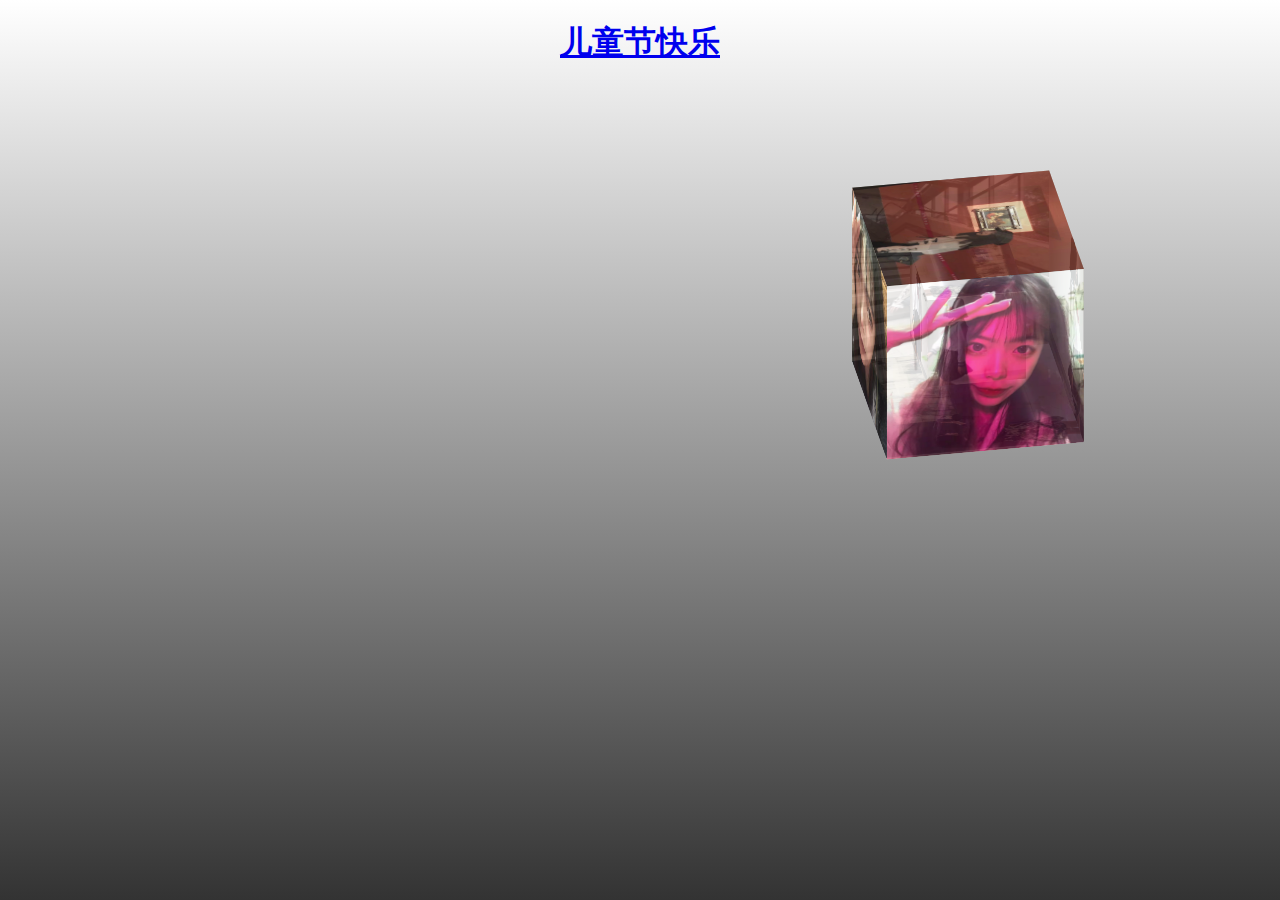
<file: index.html>
﻿<!DOCTYPE html>
<html>
<head>
    <meta charset="utf-8"/>
    <title>儿童节快乐</title>
    <link rel="stylesheet" href="./css/index.css"/>

</head>
<body>
<div style="width:100%;text-align:center">
    <h1 style="color:#ff0000"><a href="show.html">儿童节快乐</a></h1>
</div>

<!--/*外层最大容器*/-->
<div class="wrap">
    <!--	/*包裹所有元素的容器*/-->
    <div class="cube">
        <!--前面图片 -->
        <div class="out_front">
            <img src="./img/1.jpg" class="pic">
        </div>
        <!--后面图片 -->
        <div class="out_back">
            <img src="./img/2.jpg" class="pic">
        </div>
        <!--左图片 -->
        <div class="out_left">
            <img src="./img/3.jpg" class="pic">
        </div>
        <div class="out_right">
            <img src="./img/4.jpg" class="pic">
        </div>
        <div class="out_top">
            <img src="./img/5.jpg" class="pic">
        </div>
        <div class="out_bottom">
            <img src="img/6.jpg" class="pic">
        </div>
        <!--小正方体 -->
        <span class="in_front">
		<img src="./img/7.jpg" class="in_pic"/>
	</span>
        <span class="in_back">
		 <img src="./img/8.jpg" class="in_pic"/>
	</span>
        <span class="in_left">
		<img src="./img/2.jpg" class="in_pic"/>
	</span>
        <span class="in_right">
		<img src="./img/4.jpg" class="in_pic"/>
	</span>
        <span class="in_top">
		<img src="./img/6.jpg" class="in_pic"/>
	</span>
        <span class="in_bottom">
		<img src="./img/8.jpg" class="in_pic"/>
	</span>
    </div>
</div>

</body>
</html>
</file>
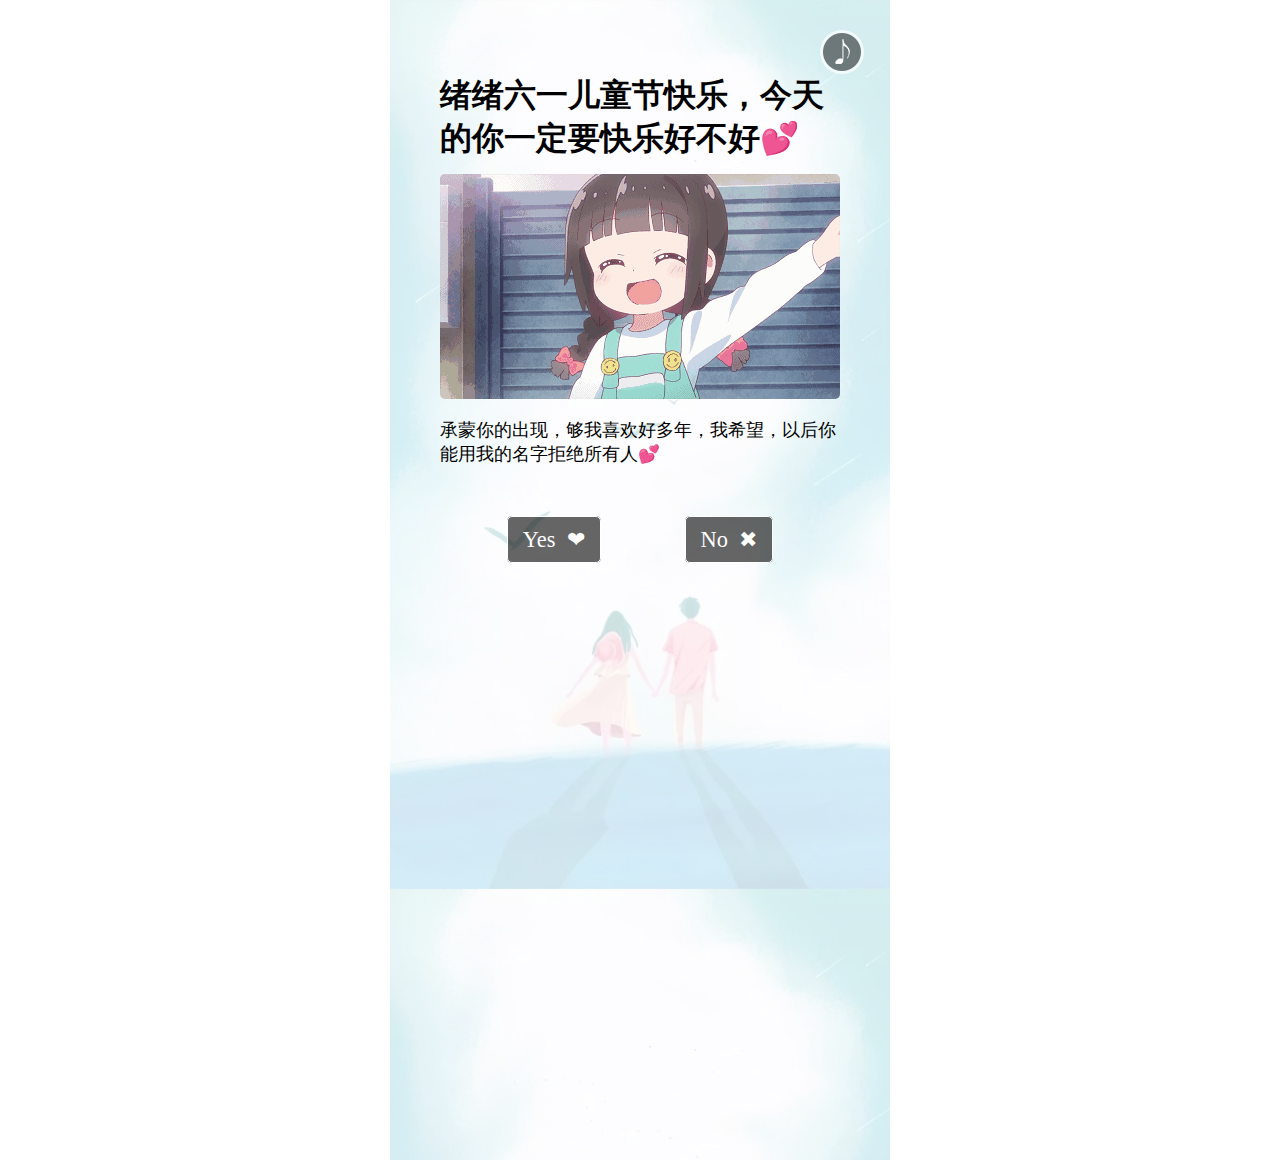
<file: result.html>
﻿<!DOCTYPE html>
<html>
<head>
    <meta charset="utf-8"/>
    <title>绪绪六一儿童节快乐</title>
    <!-- style -->
    <link type="text/css" rel="stylesheet" href="css/theme.css">
    <script src="js/jquery-2.0.3.min.js"></script>
</head>
<body>
<div id="div_container">
    <!-- 最外层div，用于居中兼容PC和移动 -->
    <div id="div_start_bg"></div>
    <div id="div_onlyyou">
        <!-- 用于设置背景 -->
        <div id="div_oy_inner">
            <!-- 用于存放content -->
            <div class="div_oy_text">
                <h1></h1>
                <img class="img_oy_text" src="">
                <p class="p_oy_text"></p>
                <ul id="ul_oy_benefit">
                    <li class="li_oy_benefit"></li>
                    <li class="li_oy_benefit"></li>
                    <li class="li_oy_benefit"></li>
                    <li class="li_oy_benefit"></li>
                    <li class="li_oy_benefit"></li>
                    <li class="li_oy_benefit"></li>
                    <li class="li_oy_benefit"></li>
                    <li class="li_oy_benefit"></li>
                    <li class="li_oy_benefit"></li>
                    <li class="li_oy_benefit"></li>
                    <li class="li_oy_benefit"></li>
                    <li class="li_oy_benefit"></li>
                    <li class="li_oy_benefit"></li>
                    <li class="li_oy_benefit"></li>
                    <li class="li_oy_benefit"></li>
                    <li class="li_oy_benefit"></li>
                    <li class="li_oy_benefit"></li>
                    <li class="li_oy_benefit"></li>
                    <li class="li_oy_benefit"></li>
                    <li class="li_oy_benefit"></li>
                </ul>
            </div>
            <ul id="ul_oy_btn">
                <li onclick="oy_go_next()">Yes&nbsp;&nbsp;❤</li>
                <li onclick="oy_show_benefit()">No&nbsp;&nbsp;✖</li>
            </ul>
            <div id="div_oy_note" onclick="oy_hide_note()">
                <img src="images/emoji_kelian.jpg" alt=""><br>请告诉我Yes！
                <div id="div_oy_note_close">✖</div>
            </div>
            <div id="div_oy_yes">
                <img src="images/emoji_bixin.jpg" alt=""><br>太好了！哈哈~
            </div>
        </div>
    </div>
    <div class="div_pure_words">
        <div class="div_pure_words_bg">
            <div class="div_pure_words_height"></div>
        </div>
        <div class="div_pw_typed">
            <span id="span_pw_typed"></span>
        </div>
    </div>
    <div id="div_btn_container">
        <div id="div_btn_inner">
            <div class="div_music_tips"></div>
            <div class="div_btn" id="div_music" onclick="music_switch()">
                <!-- 音乐按钮部分 -->
                <img id="img_music" src="images/music_note_big.png"
                     style="-webkit-animation:music_play_rotate 1s linear infinite">
                <!-- 您的浏览器不支持播放音乐 -->
                <audio id="audio_music" autoplay="autoplay" loop="loop">
                    <source type="audio/mpeg"/>
                </audio>
            </div>
            <div class="div_record_tips"></div>
            <div class="div_btn" id="div_record" onclick="record_switch()">
                <audio id="audio_record" loop="loop">
                    <source type="audio/mpeg"/>
                </audio>
            </div>
        </div>
    </div>
</div>
<script>
    //判断客户端设备，选择写入meta
    function init_viewport() {
        if (navigator.userAgent.indexOf('Android') != -1) {
            var version = parseFloat(RegExp.$1);
            if (version > 2.3) {
                var width = window.outerWidth == 0 ? window.screen.width : window.outerWidth;
                var phoneScale = parseInt(width) / 500;
                document.write('<meta name="viewport" content="width=500, minimum-scale = ' + phoneScale + ', maximum-scale = ' + phoneScale + ', target-densitydpi=device-dpi">');
            } else {
                document.write('<meta name="viewport" content="width=500, target-densitydpi=device-dpi, user-scalable=0">');
            }
        } else if (navigator.userAgent.indexOf('iPhone') != -1) {
            var phoneScale = parseInt(window.screen.width) / 500;
            document.write('<meta name="viewport" content="width=500, min-height=750, initial-scale=' + phoneScale + ', maximum-scale=' + phoneScale + ', user-scalable=0" /> '); //0.75   0.82
        } else {
            document.write('<meta name="viewport" content="width=500, height=750, initial-scale=0.64" /> '); //0.75  0.82
        }
    }

    init_viewport();

    var theme = 'pure_words';
    console.log('theme ->' + theme);
    var theme_content = {
        "pure_words_content": "🥂 🥂 🍭 🍭 🍬 🍬 \n" +
            "\n" +
            "这个六一儿童节，\n" +
            "祝我家臭宝童心永在，\n" +
            "童趣多多，\n" +
            "童颜不老，\n" +
            "虽然我们不能同年同月同日生，\n" +
            "但是我们一定要童年童月童快乐，\n" +
            "儿童节快乐绪绪  <um style='color: #F44336;'>💕</um>",
        "typed_bool": "typed_y",
        "cursor_char": "cursor_heart",
        "bg_style_pure_words": "bg_opacity",
        "bg_img": "images/3.jpg",
        "simple_page_content": "",
        "video_page_content": ""
    };
    console.log(theme_content);
    var music_json = {
        "music_select": "m_online",
        "m_online_id": "7",
        "m_online_url": "images/1.mp3",
        "m_upload_name": "null",
        "m_upload_url": "null"
    };
    console.log(music_json);
    var record_json = {
        "record_bool": "r_false",
        "r_wechat_time": "null",
        "r_wechat_url": "null",
        "r_wechat_amr": "null"
    };
    console.log(record_json);


    var main_title = '我喜欢你❤️';
    // console.log(main_title);
    if (main_title == '' || main_title == 'null') { //允许标题为空
        document.title = '慢慢喜欢你';
    }

    var window_height = $(window).height();
    console.log('window_height ->' + window_height);
    var pure_words_content = theme_content['pure_words_content'];
    var str_cursorChar;
    var typed_bool;
    var interval_pw_height;
    var height_div_pw = $(".div_pure_words_height").height();

    function init_pure_words() {
        $(".div_pure_words_height").html(pure_words_content + '22222'); //初始化复制内容，撑开文档高度
        // 初始化设置div的bg图片 初始化设置div的bg图片
        if (typeof (theme_content['bg_style_pure_words']) != 'undefined' && theme_content['bg_style_pure_words'] == 'bg_opacity') {
            if (typeof (theme_content['bg_img']) != 'undefined' && theme_content['bg_img'] != '') {
                $(".div_pure_words_bg").css({
                    "background-image": "url(" + theme_content['bg_img'] + ")"
                });
            }
        }
        //以下是打字效果的js
        if (typeof (theme_content['cursor_char']) != 'undefined' && theme_content['cursor_char'] != '') {
            switch (theme_content['cursor_char']) { //设置打字光标的样式
                case 'cursor_heart':
                    str_cursorChar = '<um style="color: #F44336;">❤</um>';
                    break;
                case 'cursor_sub':
                    str_cursorChar = '_';
                    break;
                case 'cursor_music':
                    str_cursorChar = '♫';
                    break;
                case 'cursor_star':
                    str_cursorChar = '★';
                    break;
                case 'cursor_sun':
                    str_cursorChar = '☀';
                    break;
                default:
                    str_cursorChar = '|';
            }
        } else { //处理全新作品，默认显示打字效果
            str_cursorChar = '❤';
        }
        //判断用户有没有选择打字效果
        if (typeof (theme_content['typed_bool']) != 'undefined' && theme_content['typed_bool'] != '') {
            typed_bool = theme_content['typed_bool'] == 'typed_y' ? true : false;
        } else {
            typed_bool = false; //默认显示打字效果
        }
        display_pure_words();
        $(".div_pure_words").fadeIn();
        interval_pw_height = setInterval(function () {
            console.log('div_pure_words_height -> ' + $('.div_pure_words_height').height());
            var least_height_div_pw = $('.div_pure_words_height').height();
            if (least_height_div_pw > height_div_pw) {
                height_div_pw = least_height_div_pw;
            } else {
                clearInterval(interval_pw_height);
                $(".div_pure_words_height").height(least_height_div_pw + 100);
                if ($(".div_pure_words_height").height() < window_height) {
                    $(".div_pure_words_height").height(window_height); //不能小于窗口的高度
                    console.log('let us be high as window');
                }
            }
        }, 100);
    }

    function display_pure_words() {
        if (typed_bool) {
            var typed_pure_words = new Typed('#span_pw_typed', {
                strings: [pure_words_content],
                //输入内容, 支持html标签
                typeSpeed: 120,
                //打字速度
                cursorChar: str_cursorChar,
                //替换光标的样式
                contentType: 'html',
                //值为html时，将打印的文本标签直接解析html标签
                onComplete: function (abc) {
                    // console.log(abc);
                    console.log('finished typing words');
                    // console.log($('#span_pw_typed').height()-$(".div_pure_words_height").height());
                },
            });
        } else {
            //如果不需要打字效果就直接显示
            $("#span_pw_typed").html(pure_words_content).fadeIn();
        }
        init_attachment();
    }

    var start_content = {
        chase_title: "绪绪六一儿童节快乐，今天的你一定要快乐好不好<um style='color: #f44336;'>💕</um>",
        chase_text: "承蒙你的出现，够我喜欢好多年，我希望，以后你能用我的名字拒绝所有人<um style='color: #F44336;'>💕</um>",
        chase_benefit: ['我会把全部工资都给你', '每天做好吃的给你', '你睡不着时给你讲故事', '给你自由去做喜欢的事情', "你是我拔掉氧气罐都想吻的人", "你是我跑完8000米还想拥抱的人", "你是我自罚三杯都不肯开口的秘密", "你是我赴汤蹈火都不肯放下的执着", "你是我电量只剩1%也想回信息的人", "你是我穷极一生不想醒来的梦"],
        bg_style: "bg_custom",
        bg_img: "images/2.jpg",
        img_bool: "img_true",
        img_src: "images/1.gif"
    }; //可能为null
    console.log(start_content);
    var start_id;
    $(function () {
        //此事件为触发互动创意
        start_id = 'onlyyou'; //可能为null
        init_start(start_id);
    });

    function init_start(start_id) {
        console.log('init_start ->' + start_id);
        switch (start_id) {
            case 'loveformat':
                $('.div_loveformat').show();
                init_loveformat();
                break;
            case 'hearttree':
                $('#div_hearttree').show();
                init_hearttree();
                break;
            case 'courage':
                $('#div_courage').show();
                init_courage();
                break;
            case 'birthdaycake':
                $('#div_dbcake').show();
                init_birthdaycake();
                break;
            case 'intersect':
                $('#div_intersect').show();
                init_intersect();
                break;
            case 'onlyyou':
                $('#div_onlyyou').show();
                init_onlyyou();
                break;
            default:
                init_theme();
        }
    }

    //开始动画主体部分
    function init_theme() {
        console.log('init_theme');
        $('#div_start_bg').fadeOut();
        init_pure_words();
    }

    var attachment = 'null'; //可能为null
    var attached_content = {
        "bool_save": false
    }; //可能为null
    console.log(attached_content);

    function init_attachment() { //开始attachment
        console.log('init_attachment ->' + attachment);
        switch (attachment) {
            case 'timer':
                init_at_timer();
                break;
            default:
                return;
        }
    }
</script>
<!-- JQuery -->
<script src="js/typed.min.js"></script>
<script src="js/start_onlyyou.js"></script>
<script src="js/jweixin-1.2.0.js"></script>
<script src='js/theme_common.js'></script>
</body>
</html>
</file>
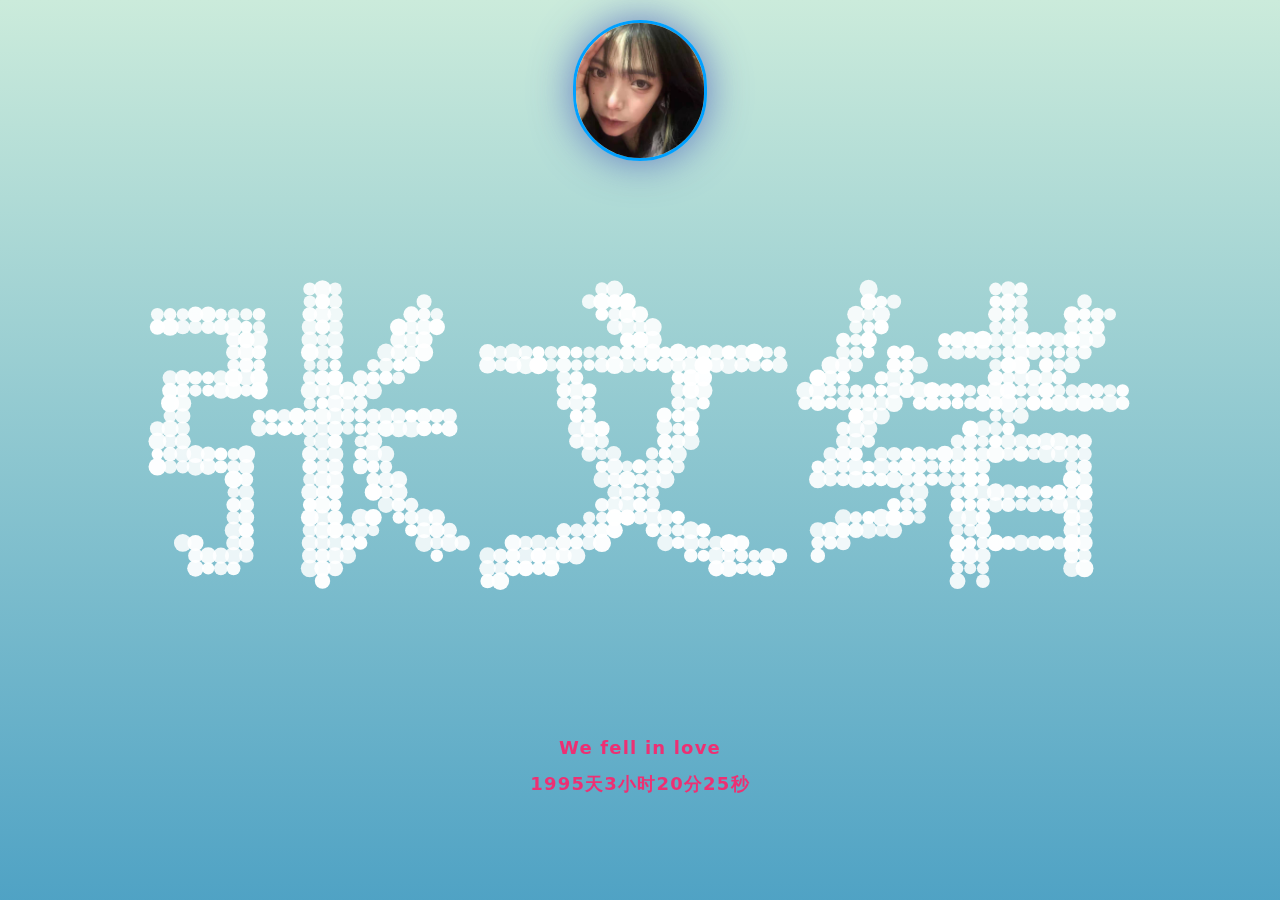
<file: show.html>
<!DOCTYPE html>
<html>
<head>
    <meta http-equiv="Content-Type" content="text/html; charset=UTF-8">
    <title>Nice to Meet You ❤️</title>
    <meta name="viewport" content="width=device-width, initial-scale=1.0">
    <meta name="viewport" content="width=device-width, initial-scale=1.0, maximum-scale=1.0, user-scalable=0">
    <style>
        html {
            height: 100%;
        }

        body {
            font-family: "Helvetica Neue", "Luxi Sans", "DejaVu Sans", Tahoma, "Hiragino Sans GB", "Microsoft Yahei", sans-serif;
            background: #79a8ae;
            color: #CFEBE4;
            font-size: 18px;
            line-height: 2;
            letter-spacing: 1.2px;
            margin: 0;
        }

        a {
            color: #ebf7f4;
        }

        .body--ready {
            background: -webkit-linear-gradient(top, rgb(203, 235, 219) 0%, rgb(55, 148, 192) 120%);
            background: -moz-linear-gradient(top, rgb(203, 235, 219) 0%, rgb(55, 148, 192) 120%);
            background: -o-linear-gradient(top, rgb(203, 235, 219) 0%, rgb(55, 148, 192) 120%);
            background: -ms-linear-gradient(top, rgb(203, 235, 219) 0%, rgb(55, 148, 192) 120%);
            background: linear-gradient(top, rgb(203, 235, 219) 0%, rgb(55, 148, 192) 120%);
        }

        .text {
            position: fixed;
            bottom: 100px;
            text-align: center;
            width: 100%;
        }

        .canvas {
            margin: 0 auto;
            display: block;
        }

        img#logo {
            width: 128px;
            background-size: cover;
            border-radius: 200px;
            box-shadow: 0px 0px 40px rgba(63, 81, 181, 0.72);
            border: 3px solid #00a0ff;
            opacity: 1;
            margin: 0 auto;
            margin-top: 20px;
            margin-bottom: 20px;
            transition: all 1.0s;
        }

        #logo:hover {
            box-shadow: 0 0 10px #fff;
            -webkit-box-shadow: 0 0 19px #fff;
            transform: rotate(360deg);
            -ms-transform: rotate(360deg); /* IE 9 */
            -moz-transform: rotate(360deg); /* Firefox */
            -webkit-transform: rotate(360deg); /* Safari 和 Chrome */
            -o-transform: rotate(360deg); /* Opera */
            filter: progid:DXImageTransform.Microsoft.BasicImage(rotation=3);
        }

        .cs {
            width: 100%;
            height: 100%;
            margin: 0 auto;
            position: absolute;
            text-align: center;
        }

        .text {
            position: fixed;
            bottom: 80px;
            text-align: center;
            width: 100%;
            font-weight: bold;
        }


        .text-right {
            position: fixed;
            bottom: 50px;
            text-align: right;
            width: 100%;
            font-weight: bold;
        }
    </style>

</head>

<body>
<div class="cs">
    <img src="images/lover.jpg" id="logo">
</div>
<canvas class="canvas" width="1820" height="905"></canvas>
<p class="text" style="color: #ed3073;">
    We fell in love
    <br/>
    <span id="span_dt_dt"></span>
</p>
<script language="javascript">
    function show_date_time() {
        window.setTimeout("show_date_time()", 1000);
        BirthDay = new Date("2/5/2021 00:00:00");//这个日期是可以修改的
        today = new Date();
        timeold = (today.getTime() - BirthDay.getTime());
        sectimeold = timeold / 1000
        secondsold = Math.floor(sectimeold);
        msPerDay = 24 * 60 * 60 * 1000
        e_daysold = timeold / msPerDay
        daysold = Math.floor(e_daysold);
        e_hrsold = (e_daysold - daysold) * 24;
        hrsold = Math.floor(e_hrsold);
        e_minsold = (e_hrsold - hrsold) * 60;
        minsold = Math.floor((e_hrsold - hrsold) * 60);
        seconds = Math.floor((e_minsold - minsold) * 60);
        span_dt_dt.innerHTML = daysold + "天" + hrsold + "小时" + minsold + "分" + seconds + "秒";
    }

    show_date_time();
</script>
<script>
    var S = {
        init: function () {
            S.Drawing.init('.canvas');
            document.body.classList.add('body--ready');
            //想说的话
            S.UI.simulate("张文绪|I'm|Nice|to|Meet|You|#countdown 3|#time");
            S.Drawing.loop(function () {
                S.Shape.render();
            });
        }
    };


    S.Drawing = (function () {
        var canvas,
            context,
            renderFn,
            requestFrame = window.requestAnimationFrame ||
                window.webkitRequestAnimationFrame ||
                window.mozRequestAnimationFrame ||
                window.oRequestAnimationFrame ||
                window.msRequestAnimationFrame ||
                function (callback) {
                    window.setTimeout(callback, 1000 / 60);
                };

        return {
            init: function (el) {
                canvas = document.querySelector(el);
                context = canvas.getContext('2d');
                this.adjustCanvas();

                window.addEventListener('resize', function (e) {
                    S.Drawing.adjustCanvas();
                });
            },
            loop: function (fn) {
                renderFn = !renderFn ? fn : renderFn;
                this.clearFrame();
                renderFn();
                requestFrame.call(window, this.loop.bind(this));
            },
            adjustCanvas: function () {
                canvas.width = window.innerWidth - 100;
                canvas.height = window.innerHeight - 30;
            },
            clearFrame: function () {
                context.clearRect(0, 0, canvas.width, canvas.height);
            },
            getArea: function () {
                return {w: canvas.width, h: canvas.height};
            },
            drawCircle: function (p, c) {
                context.fillStyle = c.render();
                context.beginPath();
                context.arc(p.x, p.y, p.z, 0, 2 * Math.PI, true);
                context.closePath();
                context.fill();
            }
        };
    }());


    S.UI = (function () {
        var interval,
            currentAction,
            time,
            maxShapeSize = 30,
            sequence = [],
            cmd = '#';

        function formatTime(date) {
            var h = date.getHours(),
                m = date.getMinutes(),
                m = m < 10 ? '0' + m : m;
            return h + ':' + m;
        }

        function getValue(value) {
            return value && value.split(' ')[1];
        }

        function getAction(value) {
            value = value && value.split(' ')[0];
            return value && value[0] === cmd && value.substring(1);
        }

        function timedAction(fn, delay, max, reverse) {
            clearInterval(interval);
            currentAction = reverse ? max : 1;
            fn(currentAction);

            if (!max || (!reverse && currentAction < max) || (reverse && currentAction > 0)) {
                interval = setInterval(function () {
                    currentAction = reverse ? currentAction - 1 : currentAction + 1;
                    fn(currentAction);

                    if ((!reverse && max && currentAction === max) || (reverse && currentAction === 0)) {
                        clearInterval(interval);
                    }
                }, delay);
            }
        }

        function performAction(value) {
            var action,
                value,
                current;

            sequence = typeof (value) === 'object' ? value : sequence.concat(value.split('|'));

            timedAction(function (index) {
                current = sequence.shift();
                action = getAction(current);
                value = getValue(current);

                switch (action) {
                    case 'countdown':
                        value = parseInt(value) || 10;
                        value = value > 0 ? value : 10;

                        timedAction(function (index) {
                            if (index === 0) {
                                if (sequence.length === 0) {
                                    S.Shape.switchShape(S.ShapeBuilder.letter(''));
                                } else {
                                    window.open('result.html', '_self');
                                    performAction(sequence);
                                }
                            } else {
                                S.Shape.switchShape(S.ShapeBuilder.letter(index), true);
                            }
                        }, 1000, value, true);
                        break;

                    case 'rectangle':
                        value = value && value.split('x');
                        value = (value && value.length === 2) ? value : [maxShapeSize, maxShapeSize / 2];

                        S.Shape.switchShape(S.ShapeBuilder.rectangle(Math.min(maxShapeSize, parseInt(value[0])), Math.min(maxShapeSize, parseInt(value[1]))));
                        break;

                    case 'circle':
                        value = parseInt(value) || maxShapeSize;
                        value = Math.min(value, maxShapeSize);
                        S.Shape.switchShape(S.ShapeBuilder.circle(value));
                        break;

                    case 'time':
                        var t = formatTime(new Date());

                        if (sequence.length > 0) {
                            S.Shape.switchShape(S.ShapeBuilder.letter(t));
                        } else {
                            timedAction(function () {
                                t = formatTime(new Date());
                                if (t !== time) {
                                    time = t;
                                    S.Shape.switchShape(S.ShapeBuilder.letter(time));
                                }
                            }, 1000);
                        }
                        break;

                    default:
                        S.Shape.switchShape(S.ShapeBuilder.letter(current[0] === cmd ? 'HacPai' : current));
                }
            }, 2000, sequence.length);
        }

        return {
            simulate: function (action) {
                performAction(action);
            }
        };
    }());


    S.Point = function (args) {
        this.x = args.x;
        this.y = args.y;
        this.z = args.z;
        this.a = args.a;
        this.h = args.h;
    };


    S.Color = function (r, g, b, a) {
        this.r = r;
        this.g = g;
        this.b = b;
        this.a = a;
    };

    S.Color.prototype = {
        render: function () {
            return 'rgba(' + this.r + ',' + +this.g + ',' + this.b + ',' + this.a + ')';
        }
    };


    S.Dot = function (x, y) {
        this.p = new S.Point({
            x: x,
            y: y,
            z: 5,
            a: 1,
            h: 0
        });

        this.e = 0.07;
        this.s = true;

        this.c = new S.Color(255, 255, 255, this.p.a);

        this.t = this.clone();
        this.q = [];
    };

    S.Dot.prototype = {
        clone: function () {
            return new S.Point({
                x: this.x,
                y: this.y,
                z: this.z,
                a: this.a,
                h: this.h
            });
        },
        _draw: function () {
            this.c.a = this.p.a;
            S.Drawing.drawCircle(this.p, this.c);
        },
        _moveTowards: function (n) {
            var details = this.distanceTo(n, true),
                dx = details[0],
                dy = details[1],
                d = details[2],
                e = this.e * d;

            if (this.p.h === -1) {
                this.p.x = n.x;
                this.p.y = n.y;
                return true;
            }

            if (d > 1) {
                this.p.x -= ((dx / d) * e);
                this.p.y -= ((dy / d) * e);
            } else {
                if (this.p.h > 0) {
                    this.p.h--;
                } else {
                    return true;
                }
            }

            return false;
        },
        _update: function () {
            if (this._moveTowards(this.t)) {
                var p = this.q.shift();

                if (p) {
                    this.t.x = p.x || this.p.x;
                    this.t.y = p.y || this.p.y;
                    this.t.z = p.z || this.p.z;
                    this.t.a = p.a || this.p.a;
                    this.p.h = p.h || 0;
                } else {
                    if (this.s) {
                        this.p.x -= Math.sin(Math.random() * 3.142);
                        this.p.y -= Math.sin(Math.random() * 3.142);
                    } else {
                        this.move(new S.Point({
                            x: this.p.x + (Math.random() * 50) - 25,
                            y: this.p.y + (Math.random() * 50) - 25
                        }));
                    }
                }
            }

            d = this.p.a - this.t.a;
            this.p.a = Math.max(0.1, this.p.a - (d * 0.05));
            d = this.p.z - this.t.z;
            this.p.z = Math.max(1, this.p.z - (d * 0.05));
        },
        distanceTo: function (n, details) {
            var dx = this.p.x - n.x,
                dy = this.p.y - n.y,
                d = Math.sqrt(dx * dx + dy * dy);

            return details ? [dx, dy, d] : d;
        },
        move: function (p, avoidStatic) {
            if (!avoidStatic || (avoidStatic && this.distanceTo(p) > 1)) {
                this.q.push(p);
            }
        },
        render: function () {
            this._update();
            this._draw();
        }
    };


    S.ShapeBuilder = (function () {
        var gap = 13,
            shapeCanvas = document.createElement('canvas'),
            shapeContext = shapeCanvas.getContext('2d'),
            fontSize = 500,
            fontFamily = 'Avenir, Helvetica Neue, Helvetica, Arial, sans-serif';

        function fit() {
            shapeCanvas.width = Math.floor(window.innerWidth / gap) * gap;
            shapeCanvas.height = Math.floor(window.innerHeight / gap) * gap;
            shapeContext.fillStyle = 'red';
            shapeContext.textBaseline = 'middle';
            shapeContext.textAlign = 'center';
        }

        function processCanvas() {
            var pixels = shapeContext.getImageData(0, 0, shapeCanvas.width, shapeCanvas.height).data;
            dots = [],
                pixels,
                x = 0,
                y = 0,
                fx = shapeCanvas.width,
                fy = shapeCanvas.height,
                w = 0,
                h = 0;

            for (var p = 0; p < pixels.length; p += (4 * gap)) {
                if (pixels[p + 3] > 0) {
                    dots.push(new S.Point({
                        x: x,
                        y: y
                    }));

                    w = x > w ? x : w;
                    h = y > h ? y : h;
                    fx = x < fx ? x : fx;
                    fy = y < fy ? y : fy;
                }

                x += gap;

                if (x >= shapeCanvas.width) {
                    x = 0;
                    y += gap;
                    p += gap * 4 * shapeCanvas.width;
                }
            }

            return {dots: dots, w: w + fx, h: h + fy};
        }

        function setFontSize(s) {
            shapeContext.font = 'bold ' + s + 'px ' + fontFamily;
        }

        function isNumber(n) {
            return !isNaN(parseFloat(n)) && isFinite(n);
        }

        function init() {
            fit();
            window.addEventListener('resize', fit);
        }

        // Init
        init();

        return {
            imageFile: function (url, callback) {
                var image = new Image(),
                    a = S.Drawing.getArea();

                image.onload = function () {
                    shapeContext.clearRect(0, 0, shapeCanvas.width, shapeCanvas.height);
                    shapeContext.drawImage(this, 0, 0, a.h * 0.6, a.h * 0.6);
                    callback(processCanvas());
                };

                image.onerror = function () {
                    callback(S.ShapeBuilder.letter('What?'));
                };

                image.src = url;
            },
            circle: function (d) {
                var r = Math.max(0, d) / 2;
                shapeContext.clearRect(0, 0, shapeCanvas.width, shapeCanvas.height);
                shapeContext.beginPath();
                shapeContext.arc(r * gap, r * gap, r * gap, 0, 2 * Math.PI, false);
                shapeContext.fill();
                shapeContext.closePath();

                return processCanvas();
            },
            letter: function (l) {
                var s = 0;

                setFontSize(fontSize);
                s = Math.min(fontSize,
                    (shapeCanvas.width / shapeContext.measureText(l).width) * 0.8 * fontSize,
                    (shapeCanvas.height / fontSize) * (isNumber(l) ? 1 : 0.45) * fontSize);
                setFontSize(s);

                shapeContext.clearRect(0, 0, shapeCanvas.width, shapeCanvas.height);
                shapeContext.fillText(l, shapeCanvas.width / 2, shapeCanvas.height / 2);

                return processCanvas();
            },
            rectangle: function (w, h) {
                var dots = [],
                    width = gap * w,
                    height = gap * h;

                for (var y = 0; y < height; y += gap) {
                    for (var x = 0; x < width; x += gap) {
                        dots.push(new S.Point({
                            x: x,
                            y: y
                        }));
                    }
                }

                return {dots: dots, w: width, h: height};
            }
        };
    }());


    S.Shape = (function () {
        var dots = [],
            width = 0,
            height = 0,
            cx = 0,
            cy = 0;

        function compensate() {
            var a = S.Drawing.getArea();

            cx = a.w / 2 - width / 2;
            cy = a.h / 2 - height / 2;
        }

        return {
            shuffleIdle: function () {
                var a = S.Drawing.getArea();

                for (var d = 0; d < dots.length; d++) {
                    if (!dots[d].s) {
                        dots[d].move({
                            x: Math.random() * a.w,
                            y: Math.random() * a.h
                        });
                    }
                }
            },
            switchShape: function (n, fast) {
                var size,
                    a = S.Drawing.getArea();

                width = n.w;
                height = n.h;

                compensate();

                if (n.dots.length > dots.length) {
                    size = n.dots.length - dots.length;
                    for (var d = 1; d <= size; d++) {
                        dots.push(new S.Dot(a.w / 2, a.h / 2));
                    }
                }

                var d = 0,
                    i = 0;

                while (n.dots.length > 0) {
                    i = Math.floor(Math.random() * n.dots.length);
                    dots[d].e = fast ? 0.25 : (dots[d].s ? 0.14 : 0.11);

                    if (dots[d].s) {
                        dots[d].move(new S.Point({
                            z: Math.random() * 20 + 10,
                            a: Math.random(),
                            h: 18
                        }));
                    } else {
                        dots[d].move(new S.Point({
                            z: Math.random() * 5 + 5,
                            h: fast ? 18 : 30
                        }));
                    }

                    dots[d].s = true;
                    dots[d].move(new S.Point({
                        x: n.dots[i].x + cx,
                        y: n.dots[i].y + cy,
                        a: 1,
                        z: 5,
                        h: 0
                    }));

                    n.dots = n.dots.slice(0, i).concat(n.dots.slice(i + 1));
                    d++;
                }

                for (var i = d; i < dots.length; i++) {
                    if (dots[i].s) {
                        dots[i].move(new S.Point({
                            z: Math.random() * 20 + 10,
                            a: Math.random(),
                            h: 20
                        }));

                        dots[i].s = false;
                        dots[i].e = 0.04;
                        dots[i].move(new S.Point({
                            x: Math.random() * a.w,
                            y: Math.random() * a.h,
                            a: 0.3, //.4
                            z: Math.random() * 4,
                            h: 0
                        }));
                    }
                }
            },
            render: function () {
                for (var d = 0; d < dots.length; d++) {
                    dots[d].render();
                }
            }
        };
    }());
    S.init();
</script>
</body>
</html>
</file>
<file: css/index.css>
html {
    background: linear-gradient(#fff, #333);
    height: 100%;
}


/*最外层容器样式*/
.wrap {
    width: 1200px;
    height: 200px;
    /*改变左右上下,图片方块移动*/
    margin: 150px 360px;
    position: relative;

}

/*包裹所有容器样式*/
.cube {
    width: 200px;
    height: 200px;
    margin: 0 auto;
    transform-style: preserve-3d;
    transform: rotateX(-30deg) rotateY(-80deg);
    -webkit-animation: rotate 20s infinite;
    /*匀速*/
    animation-timing-function: linear;
}

@-webkit-keyframes rotate {
    from {
        transform: rotateX(0deg) rotateY(0deg);
    }
    to {
        transform: rotateX(360deg) rotateY(360deg);
    }
}

.cube div {
    position: absolute;
    width: 200px;
    height: 200px;
    opacity: 0.8;
    transition: all .4s;
}

/*定义所有图片样式*/
.pic {
    width: 200px;
    height: 200px;
}

.cube .out_front {
    transform: rotateY(0deg) translateZ(100px);
}

.cube .out_back {
    transform: translateZ(-100px) rotateY(180deg);
}

.cube .out_left {
    transform: rotateY(90deg) translateZ(100px);
}

.cube .out_right {
    transform: rotateY(-90deg) translateZ(100px);
}

.cube .out_top {
    transform: rotateX(90deg) translateZ(100px);
}

.cube .out_bottom {
    transform: rotateX(-90deg) translateZ(100px);
}

/*定义小正方体样式*/
.cube span {
    display: bloack;
    width: 100px;
    height: 100px;
    position: absolute;
    top: 50px;
    left: 50px;
}

.cube .in_pic {
    width: 100px;
    height: 100px;
}

.cube .in_front {
    transform: rotateY(0deg) translateZ(50px);
}

.cube .in_back {
    transform: translateZ(-50px) rotateY(180deg);
}

.cube .in_left {
    transform: rotateY(90deg) translateZ(50px);
}

.cube .in_right {
    transform: rotateY(-90deg) translateZ(50px);
}

.cube .in_top {
    transform: rotateX(90deg) translateZ(50px);
}

.cube .in_bottom {
    transform: rotateX(-90deg) translateZ(50px);
}

/*鼠标移入后样式*/
.cube:hover .out_front {
    transform: rotateY(0deg) translateZ(200px);
}

.cube:hover .out_back {
    transform: translateZ(-200px) rotateY(180deg);
}

.cube:hover .out_left {
    transform: rotateY(90deg) translateZ(200px);
}

.cube:hover .out_right {
    transform: rotateY(-90deg) translateZ(200px);
}

.cube:hover .out_top {
    transform: rotateX(90deg) translateZ(200px);
}

.cube:hover .out_bottom {
    transform: rotateX(-90deg) translateZ(200px);
}
</file>
<file: css/theme.css>
﻿*{-webkit-box-sizing:border-box;margin:0;padding:0;}
body{background-color:#fff;}
a{color:#fff;text-decoration:none;}
#div_container{position:relative;margin:0 auto;width:500px;font-size:1em;}
.div_pure_words{position:relative;display:none;}
.div_pure_words_bg{width:500px;min-height:500px;background-size:100%;background-repeat:repeat;background-attachment:fixed;}
.div_pure_words_height{visibility:hidden;padding:30px;color:#fff;text-align:justify;white-space:pre-wrap;font-size:1.1em;font-family:"Microsoft YaHei",Arial;}
.div_pw_typed{position:absolute;top:0;right:0;bottom:0;left:0;padding:30px;width:500px;background:rgba(255,255,255,.8);text-align:justify;}
#span_pw_typed{width:100%;white-space:pre-wrap;font-size:1.1em;font-family:"Microsoft YaHei",Arial;}
#div_start_bg{position:absolute;top:0;left:0;z-index:44;width:100%;height:100%;background-color:#fff;}

#div_btn_inner{padding-left:430px;width:500px;color:#fff;text-shadow:1px 1px 1px #000;}
.div_btn{position:fixed;z-index:999;width:42px;height:42px;border:2px solid #fff;border-radius:50%;text-align:center;font-size:1em;line-height:40px;cursor:pointer;}
#div_music{top:30px;border:none;}
#div_record{top:100px;background-color:rgba(0,0,0,.5);}
#div_support{top:170px;background-color:rgba(0,0,0,.3);}
.div_music_tips{position:fixed;top:70px;z-index:999;}
.div_record_tips{position:fixed;top:140px;z-index:999;}
.div_btn_big{position:fixed;z-index:999;padding:10px 0;width:52px;border-radius:5px;background-color:rgba(112,128,144,.6);text-align:center;font-size:1.1em;line-height:1.3em;cursor:pointer;}
#div_s_upload{top:360px;}
#div_s_sound{top:440px;}
#div_s_choose{top:520px;}
#div_s_qa{top:600px;}
@-webkit-keyframes music_play_rotate{0%{-webkit-transform:rotate(0);}
100%{-webkit-transform:rotate(360deg);}
}
@-webkit-keyframes btn_rotate{0%{-webkit-transform:rotate(0);}
40%{-webkit-transform:rotate(0);}
50%{-webkit-transform:rotate(30deg);}
60%{-webkit-transform:rotate(0);}
70%{-webkit-transform:rotate(30deg);}
80%{-webkit-transform:rotate(0);}
100%{-webkit-transform:rotate(0);}
}

#div_onlyyou{position:relative;z-index:666;display:none;width:100%;background-size:100%;background-repeat:repeat;}
#div_oy_inner{position:absolute;top:0;right:0;bottom:0;left:0;padding:12% 10% 0 10%;width:100%;min-height:400px;background:rgba(255,255,255,.8);text-align:center;}
.div_oy_text{margin:0 auto 60px auto;text-align:left;font-weight:300;font-size:1.1em;}
.div_oy_text h1{margin:14px 0;font-size:1.8em;}
.div_oy_text p{margin:14px 0;}
.div_oy_text img{width:100%;border-radius:5px;}
#ul_oy_benefit li{display:none;margin:14px 0;}
#ul_oy_benefit,#ul_oy_btn{list-style:none;}
#ul_oy_btn li{display:inline;margin:20px 40px;padding:10px 15px;border:1px solid #fff;border-radius:5px;background-color:rgba(0,0,0,.6);color:#fff;font-size:1.4em;}
#div_oy_note,#div_oy_yes{position:relative;display:none;margin:-60px auto;padding:5% 0;width:100%;height:180px;border-radius:5px;background-color:#fff;color:gray;text-align:center;font-size:1.4em;}
#div_oy_note_close{position:absolute;top:20px;right:20px;width:40px;height:40px;}
</file>
